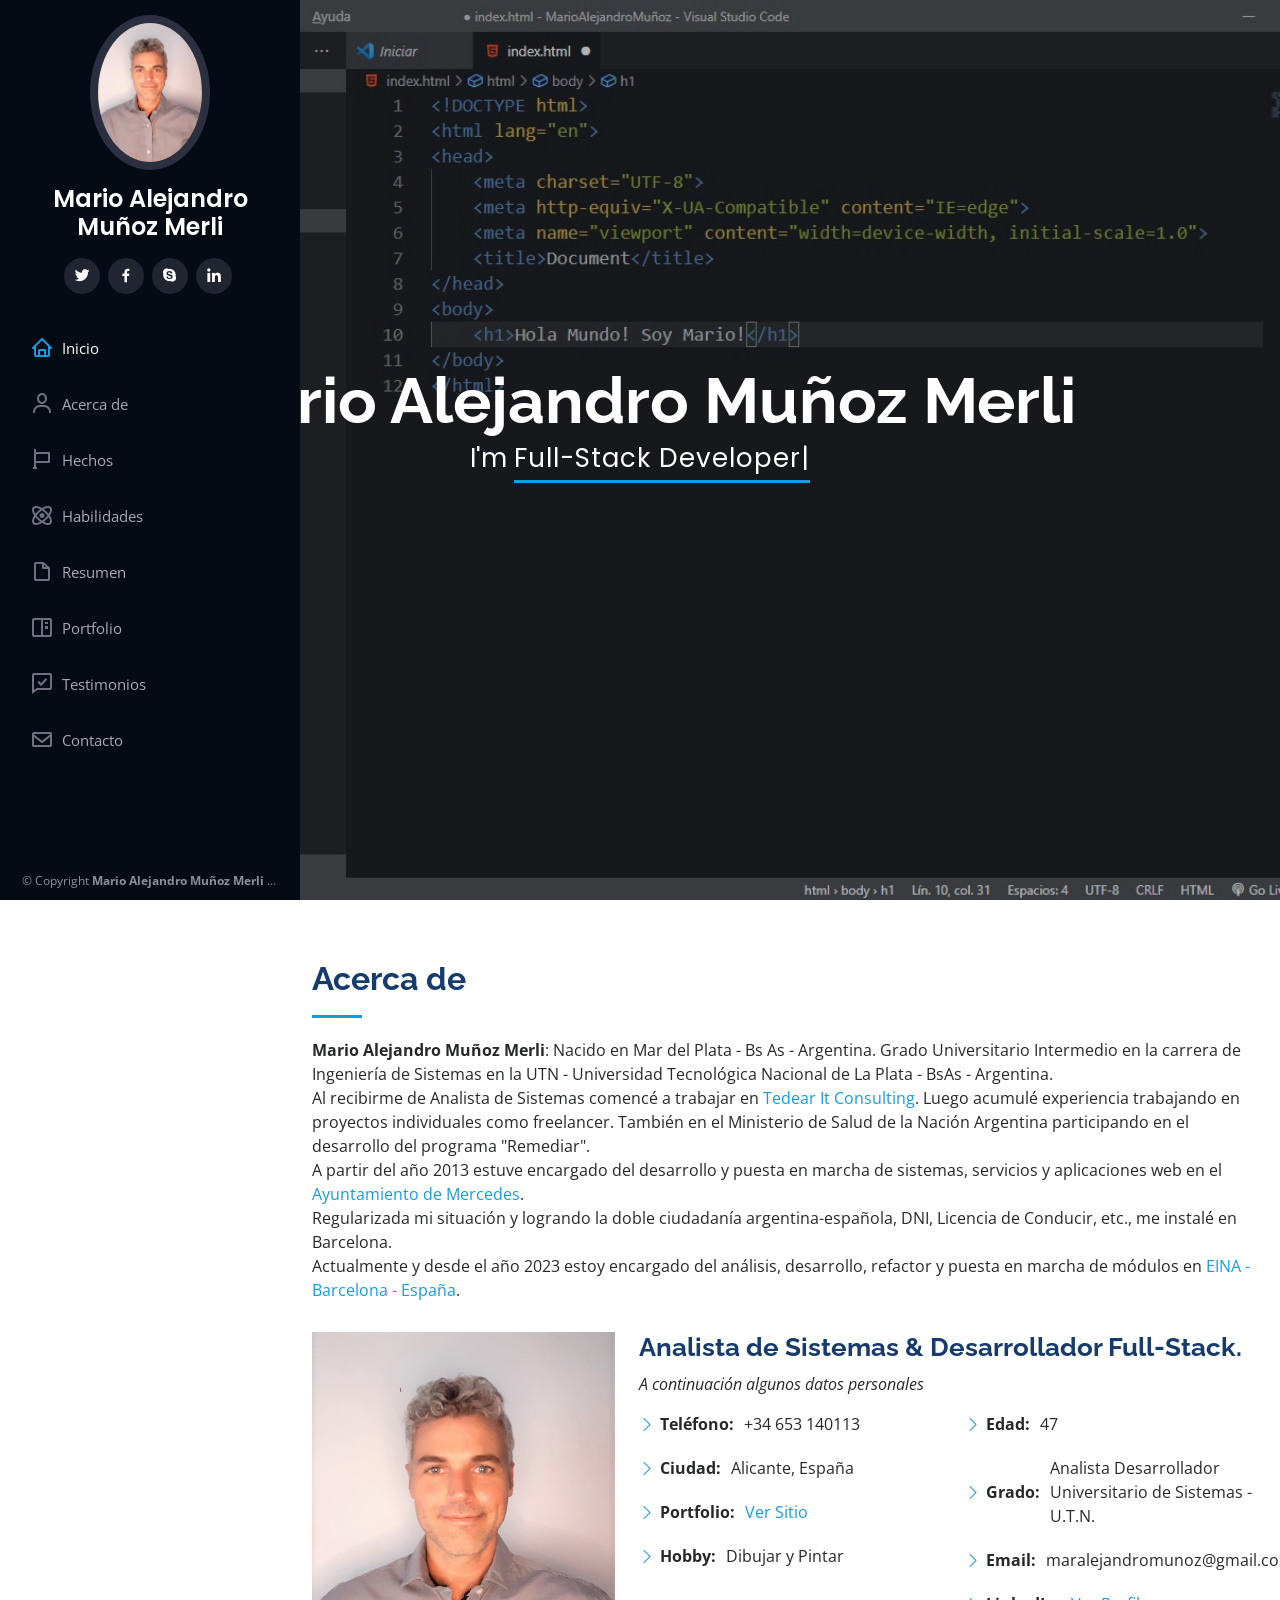
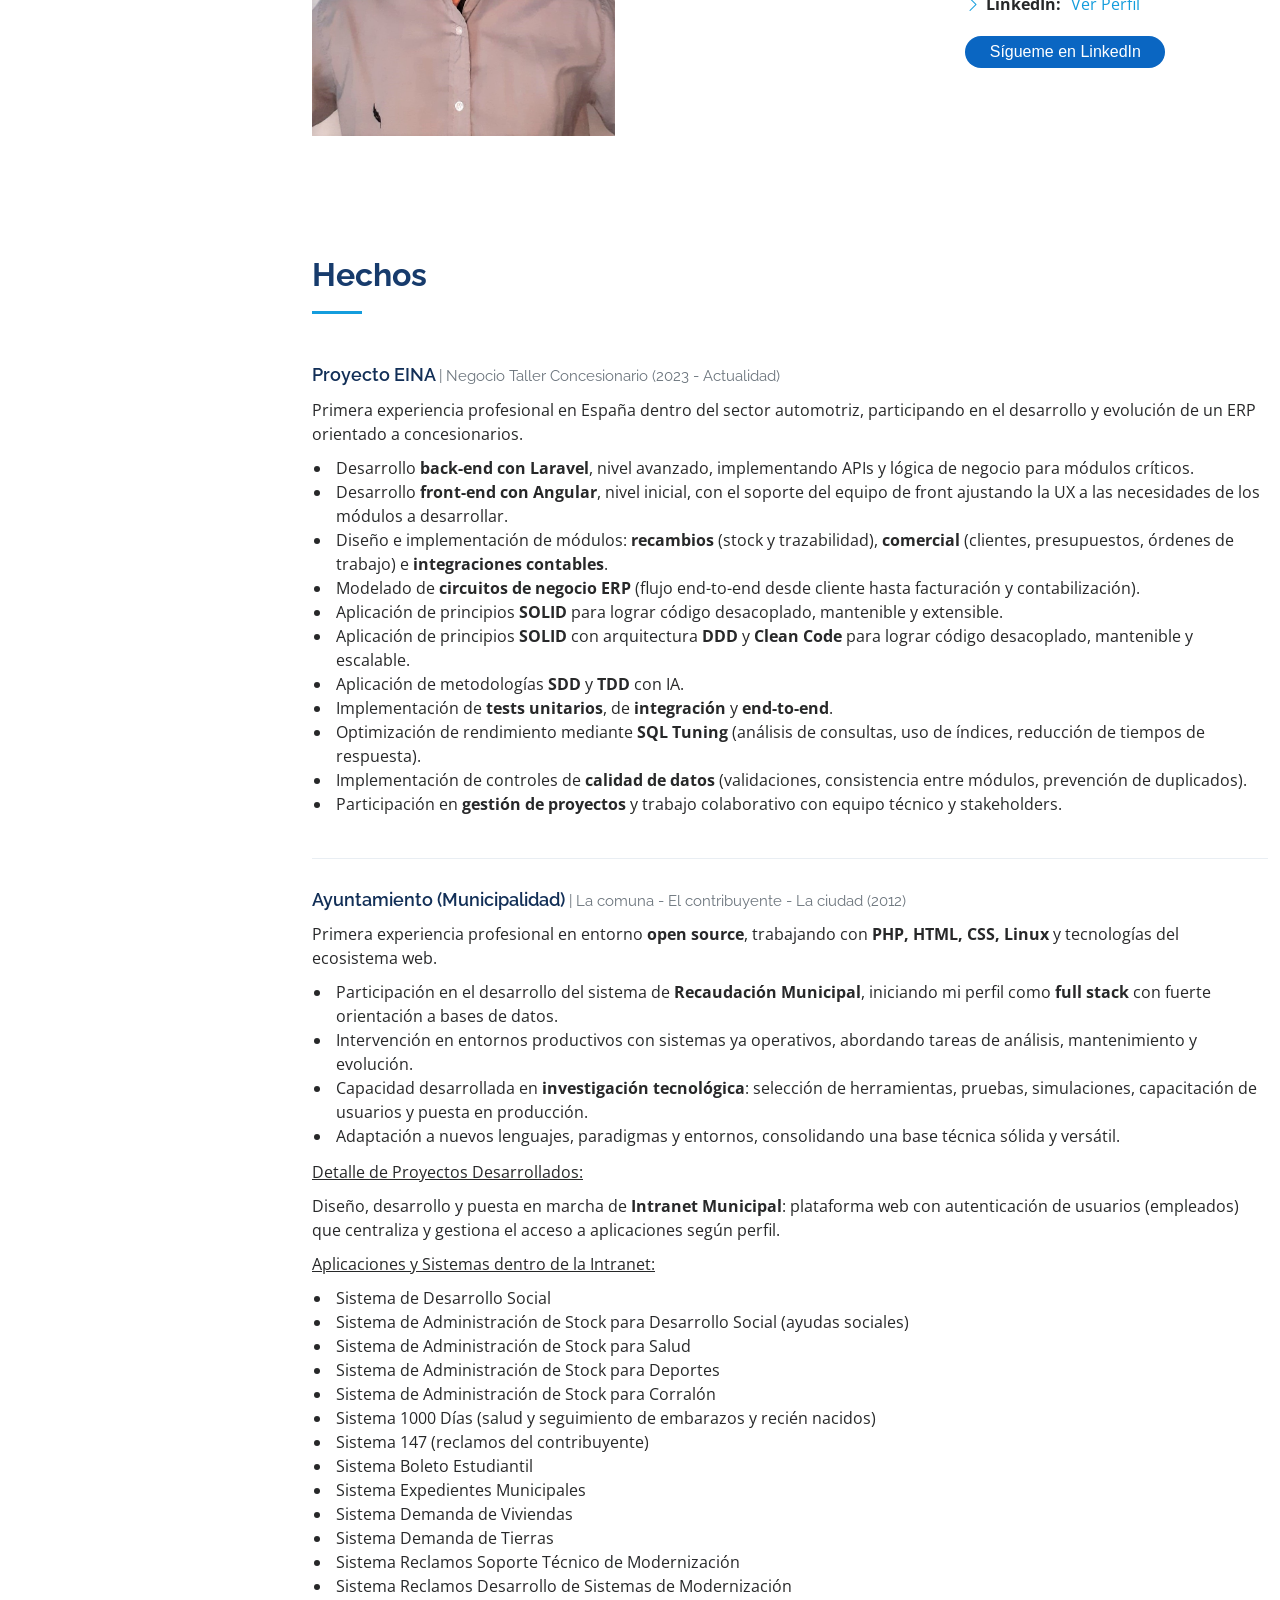
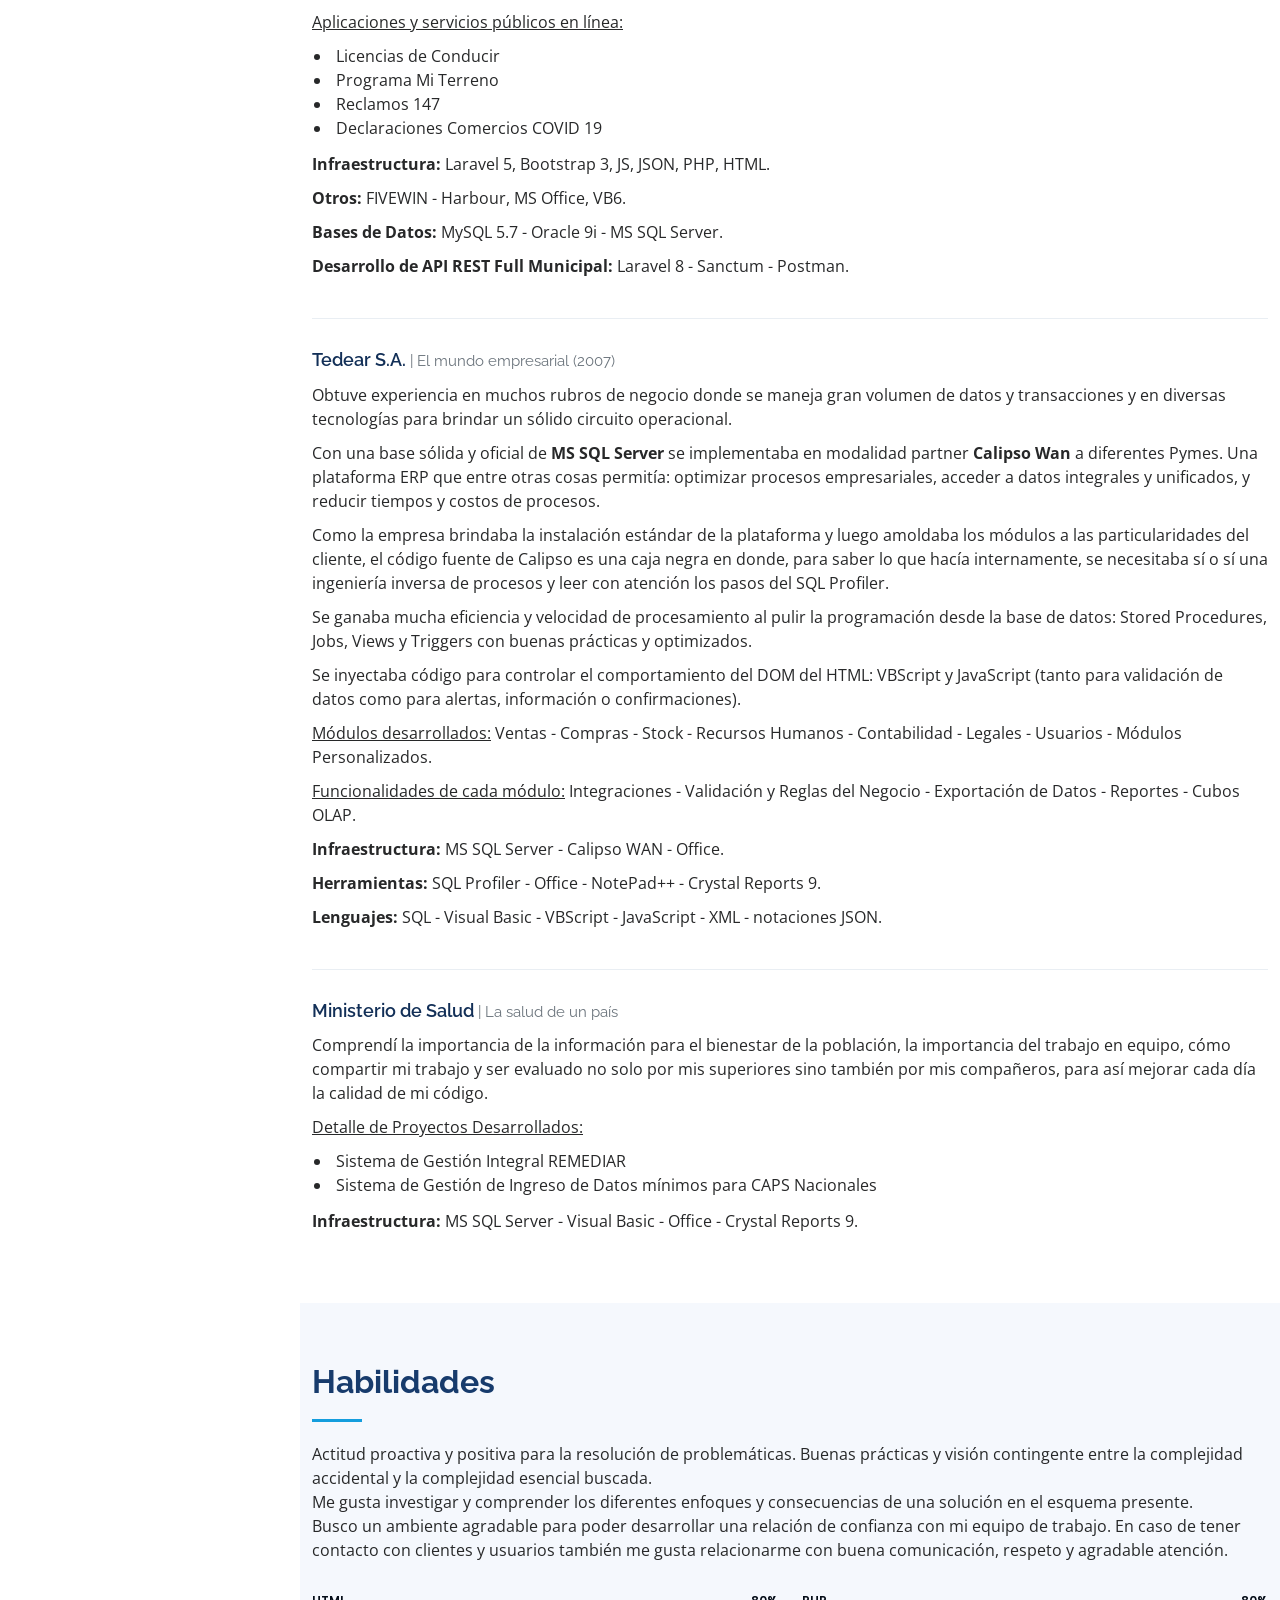
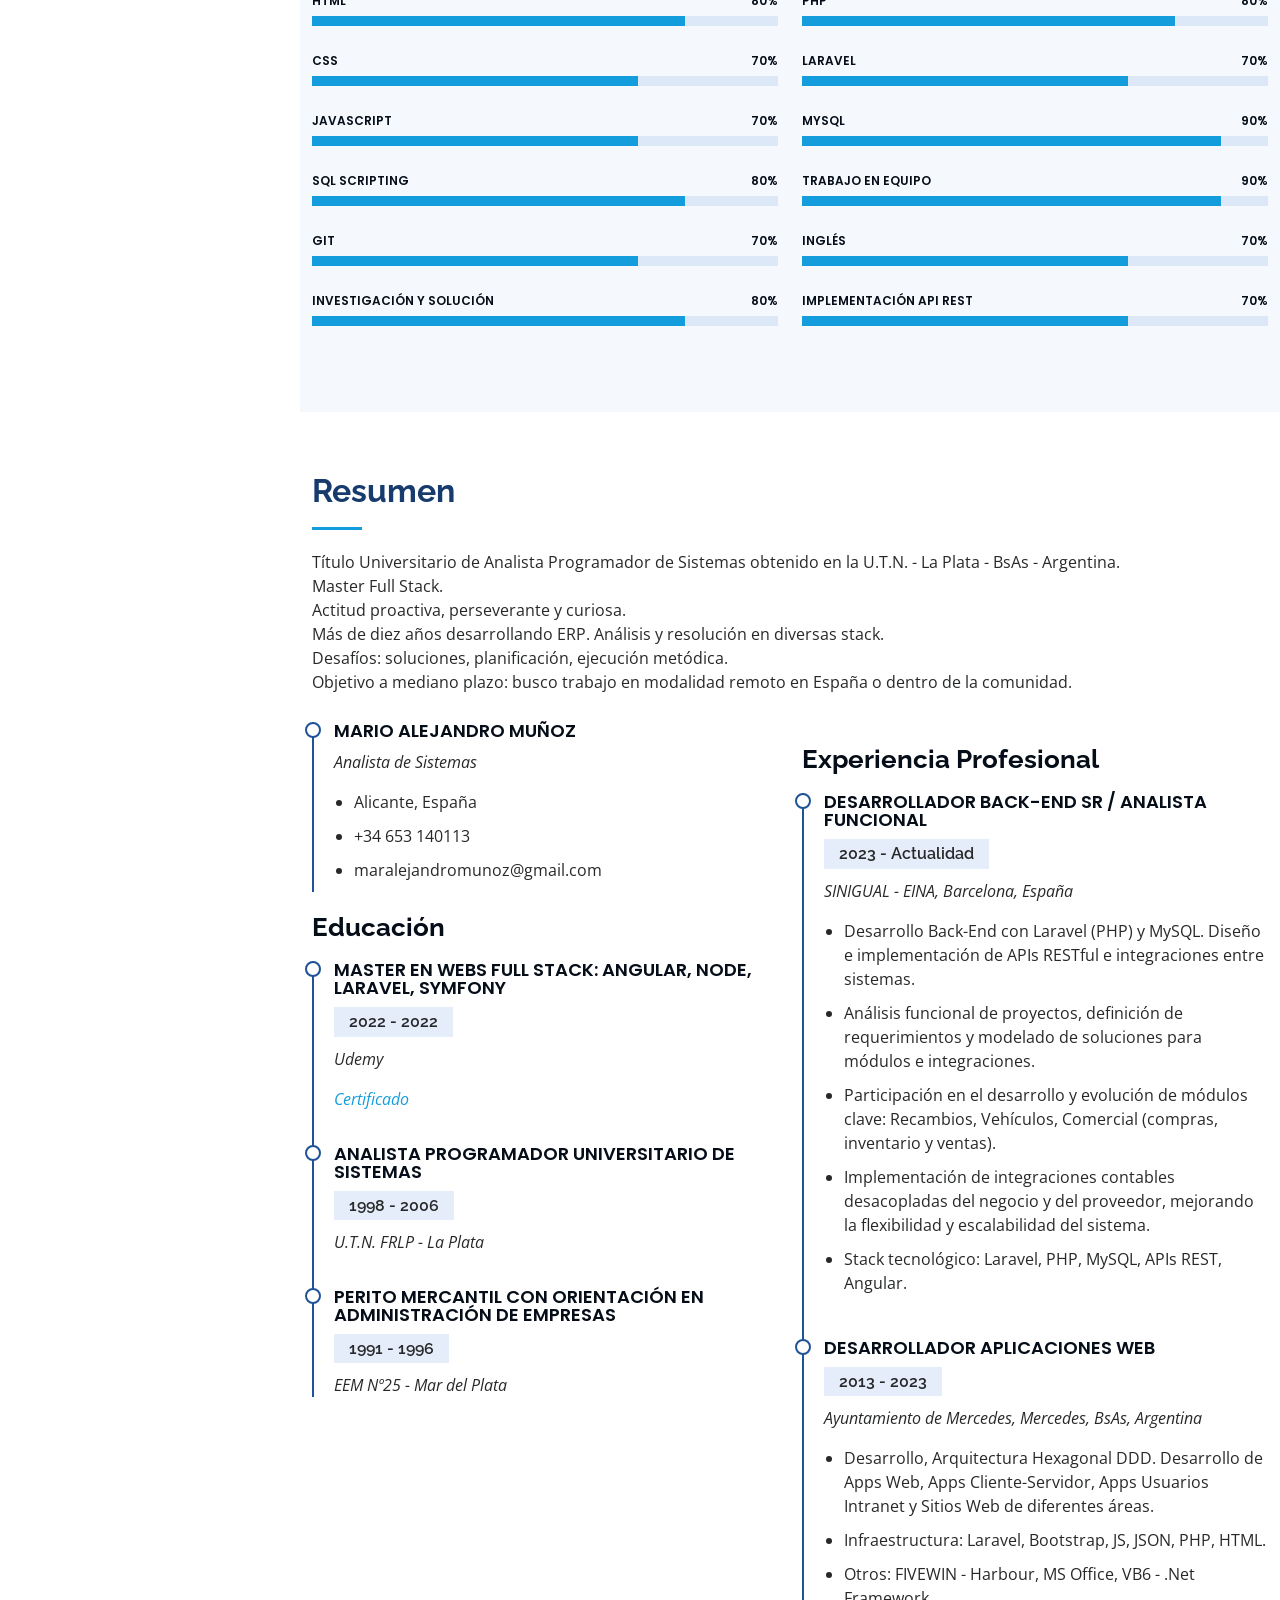
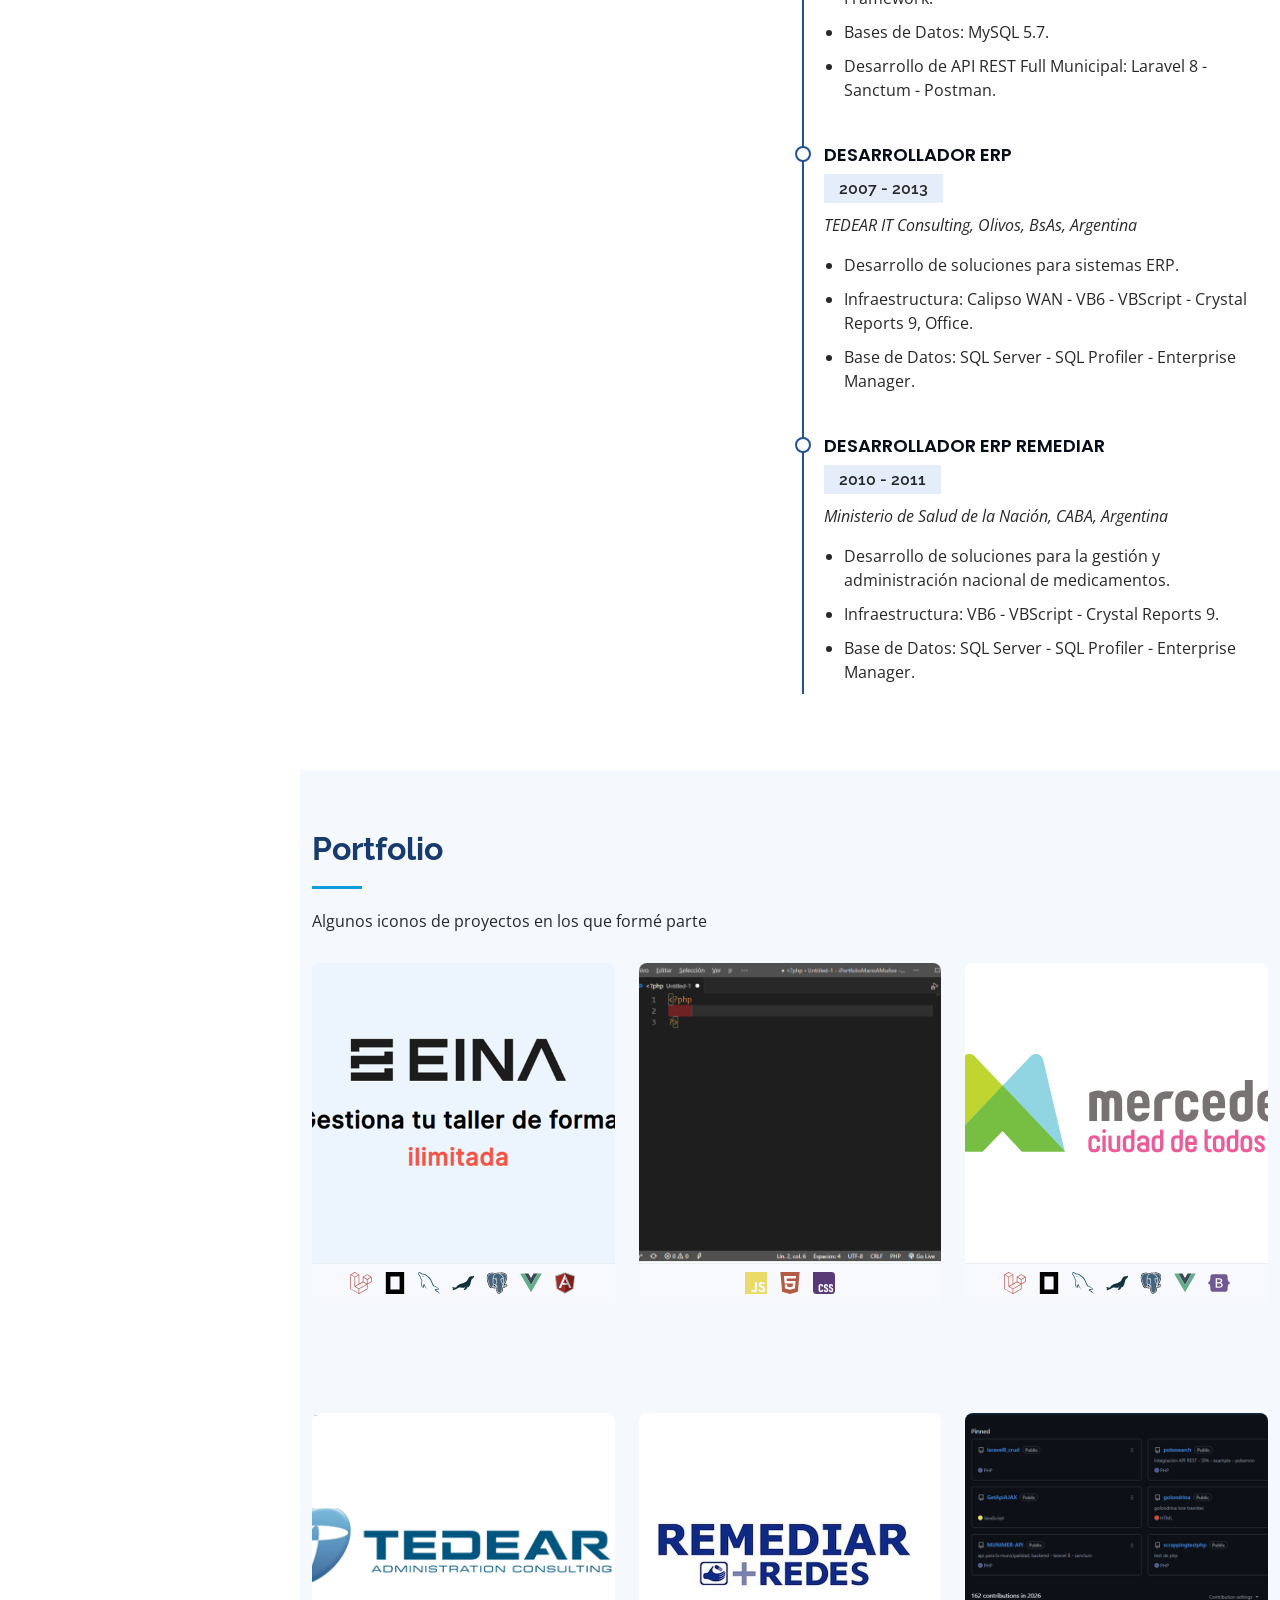
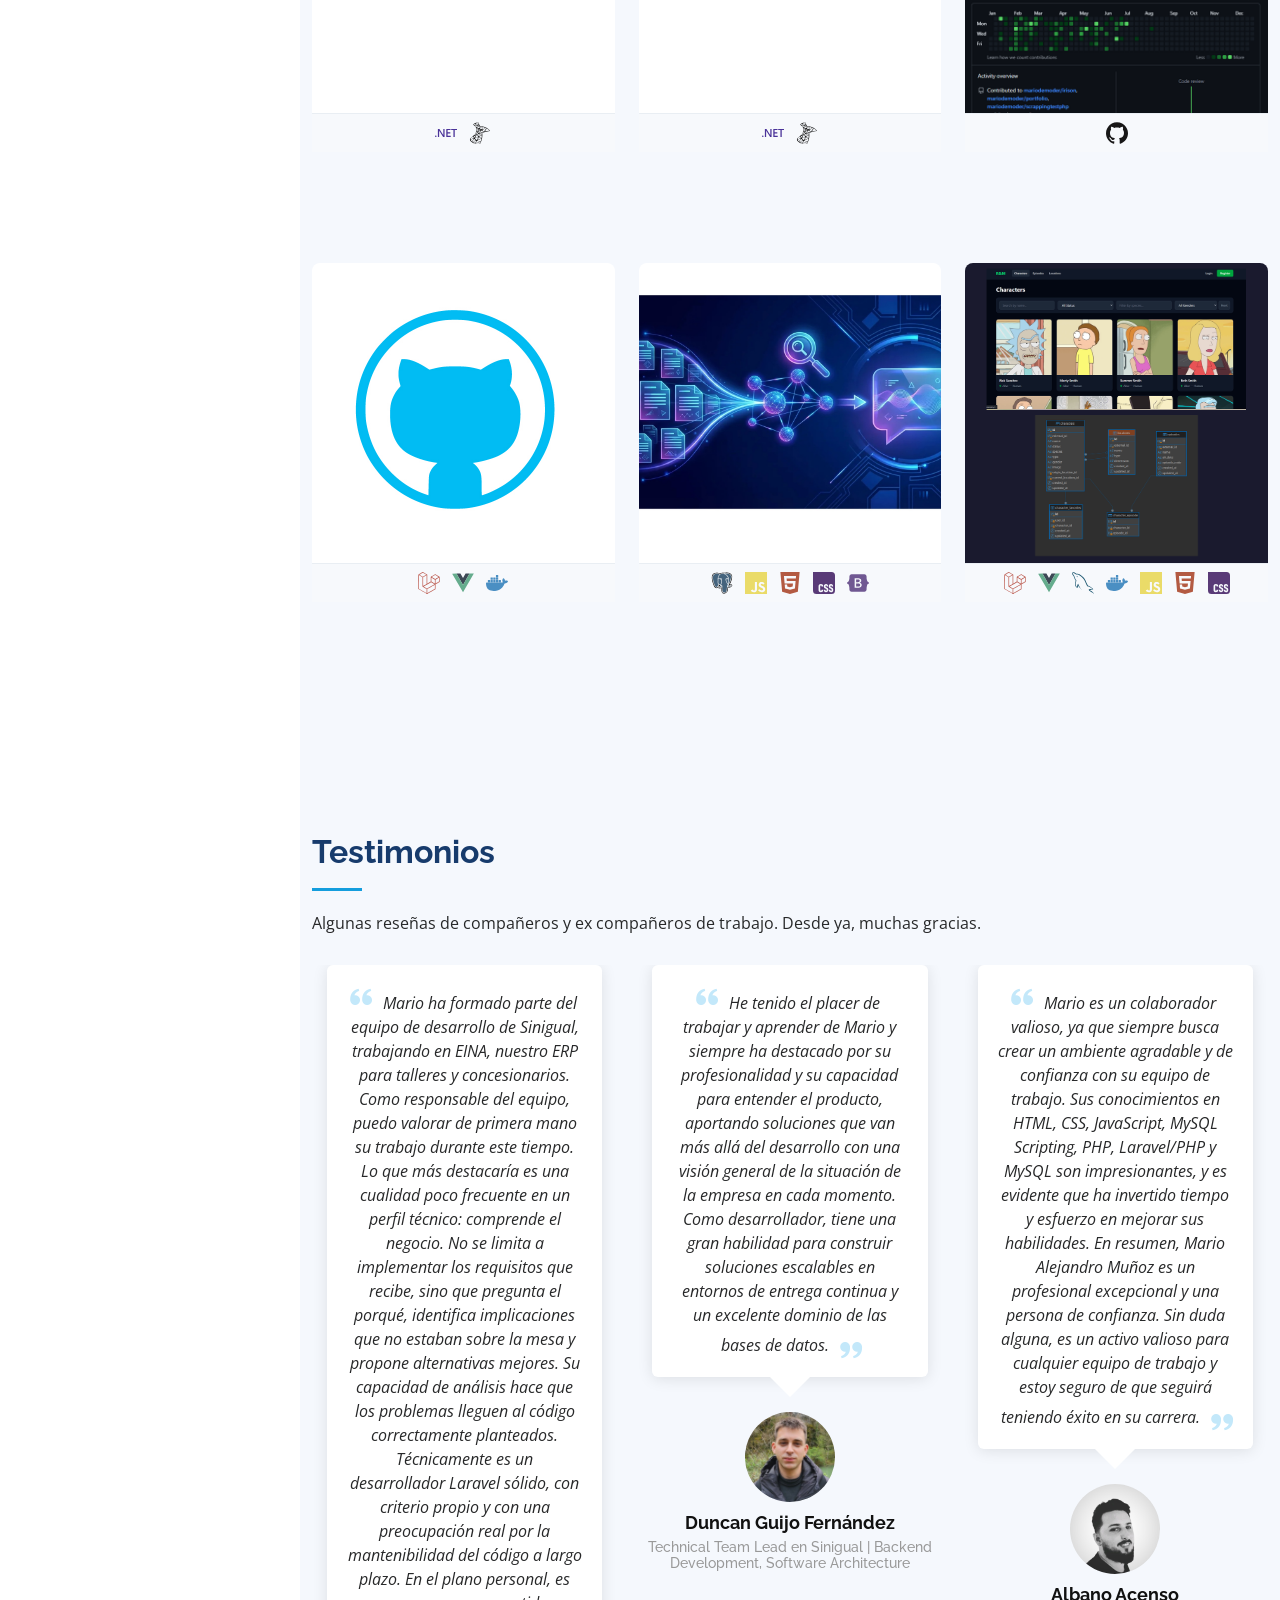
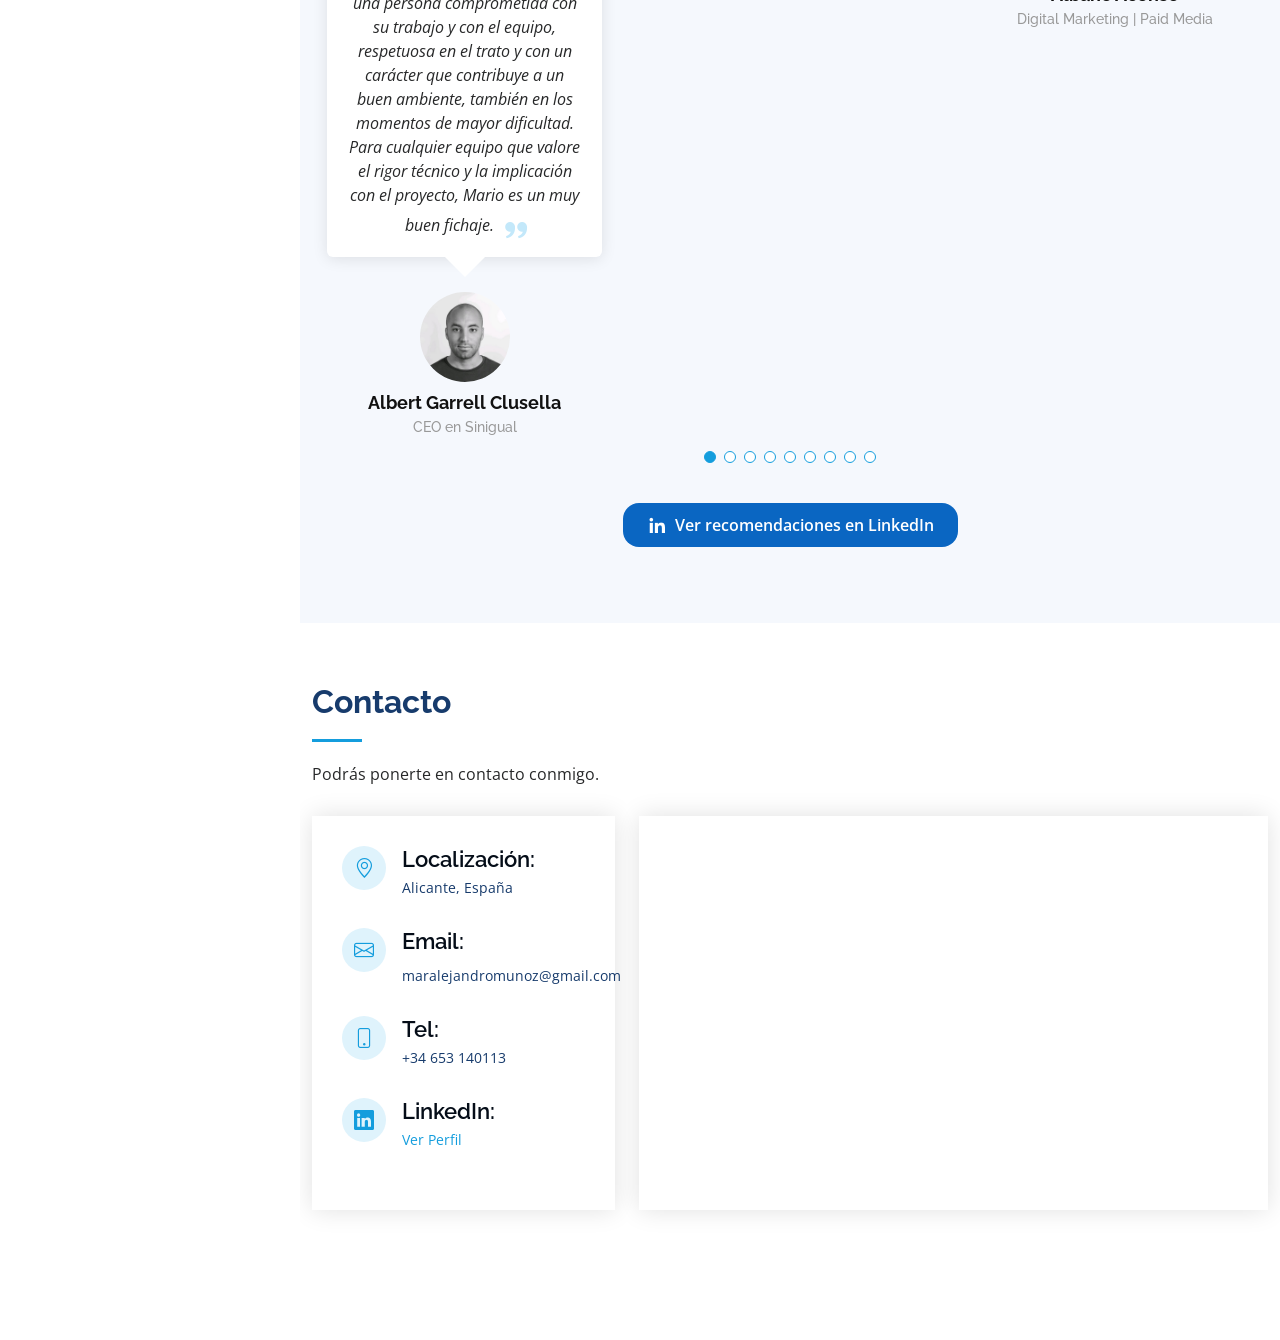
<file: index.html>
<!DOCTYPE html>
<html lang="es">

<head>
  <meta charset="utf-8">
  <meta content="width=device-width, initial-scale=1.0" name="viewport">
  <title>Mario A. Muñoz Merli - Portfolio</title>
  <meta content="Portfolio de Mario Alejandro Muñoz Merli, Analista de Sistemas y Desarrollador Full-Stack. Laravel, MySQL, APIs REST y más." name="description">
  <meta content="full stack developer, laravel, angular, mysql, mariadb, postgresql, analista de sistemas, portfolio, desarrollador" name="keywords">

  <!-- Favicons -->
  <link href="assets/img/favicon.png" rel="icon">
  <link href="assets/img/apple-touch-icon.png" rel="apple-touch-icon">
  <!-- Google Fonts -->
  <link href="https://fonts.googleapis.com/css?family=Open+Sans:300,300i,400,400i,600,600i,700,700i|Raleway:300,300i,400,400i,500,500i,600,600i,700,700i|Poppins:300,300i,400,400i,500,500i,600,600i,700,700i" rel="stylesheet">

  <!-- Vendor CSS Files -->
  <link href="assets/vendor/aos/aos.css" rel="stylesheet">
  <link href="assets/vendor/bootstrap/css/bootstrap.min.css" rel="stylesheet">
  <link href="assets/vendor/bootstrap-icons/bootstrap-icons.css" rel="stylesheet">
  <link href="assets/vendor/boxicons/css/boxicons.min.css" rel="stylesheet">
  <link href="assets/vendor/glightbox/css/glightbox.min.css" rel="stylesheet">
  <link href="assets/vendor/swiper/swiper-bundle.min.css" rel="stylesheet">

  <!-- Template Main CSS File -->
  <link href="assets/css/style.css" rel="stylesheet">
</head>

<body>
  <!-- ======= Mobile nav toggle button ======= -->
  <i class="bi bi-list mobile-nav-toggle d-xl-none"></i>

  <!-- ======= Header ======= -->
  <header id="header">
    <div class="d-flex flex-column">

      <div class="profile">
        <img src="assets/img/profile-img.jpeg" alt="" class="img-fluid rounded-circle">
        <h1 class="text-light text-center"><a href="index.html">Mario Alejandro Muñoz Merli</a></h1>
        <div class="social-links mt-3 text-center">
          <a href="#" class="twitter"><i class="bx bxl-twitter"></i></a>
          <a href="https://www.facebook.com/profile.php?id=100007400957813" class="facebook"><i class="bx bxl-facebook"></i></a>
          <a href="#" class="google-plus"><i class="bx bxl-skype"></i></a>
          <a href="https://www.linkedin.com/in/mario-alejandro-munoz-analistadesistemas/" class="linkedin"><i class="bx bxl-linkedin"></i></a>
        </div>
      </div>

      <nav id="navbar" class="nav-menu navbar">
        <ul>
          <li><a href="#hero" class="nav-link scrollto active"><i class="bx bx-home"></i> <span>Inicio</span></a></li>
          <li><a href="#about" class="nav-link scrollto"><i class="bx bx-user"></i> <span>Acerca de</span></a></li>
          <li><a href="#facts" class="nav-link scrollto"><i class="bx bx-flag"></i> <span>Hechos</span></a></li>
          <li><a href="#skills" class="nav-link scrollto"><i class="bx bx-atom"></i> <span>Habilidades</span></a></li>
          <li><a href="#resume" class="nav-link scrollto"><i class="bx bx-file-blank"></i> <span>Resumen</span></a></li>
          <li><a href="#portfolio" class="nav-link scrollto"><i class="bx bx-book-content"></i> <span>Portfolio</span></a></li>
          <li><a href="#testimonials" class="nav-link scrollto"><i class="bx bx-comment-check"></i> <span>Testimonios</span></a></li>
          <li><a href="#contact" class="nav-link scrollto"><i class="bx bx-envelope"></i> <span>Contacto</span></a></li>
        </ul>
      </nav><!-- .nav-menu -->
    </div>
  </header><!-- End Header -->

  <!-- ======= Hero Section ======= -->
  <section id="hero" class="d-flex flex-column justify-content-center align-items-center">
    <div class="hero-container" data-aos="fade-in">
      <h1>Mario Alejandro Muñoz Merli</h1>
      <p class="text-center">I'm <span class="typed" data-typed-items="Full-Stack Developer, MySql Tunning, Laravel Sr., UTN - System Analyst"></span></p>
    </div>
  </section><!-- End Hero -->

  <main id="main">

    <!-- ======= About Section ======= -->
    <section id="about" class="about">
      <div class="container">

        <div class="section-title">
          <h2>Acerca de</h2>
          <p><strong>Mario Alejandro Muñoz Merli</strong>: Nacido en Mar del Plata - Bs As - Argentina. Grado Universitario Intermedio en la carrera de Ingeniería de Sistemas en la UTN - Universidad Tecnológica Nacional de La Plata - BsAs - Argentina.</p>
          <p>Al recibirme de Analista de Sistemas comencé a trabajar en <a target="_blank" href="https://www.softwareseleccion.com/implantador/tedear-i-127">Tedear It Consulting</a>.
            Luego acumulé experiencia trabajando en proyectos individuales como freelancer.
            También en el Ministerio de Salud de la Nación Argentina participando en el desarrollo del programa "Remediar".</p>
          <p>A partir del año 2013 estuve encargado del desarrollo y puesta en marcha de sistemas, servicios y aplicaciones web en el <a target="_blank" href="https://nw.mercedes.gob.ar">Ayuntamiento de Mercedes</a>.</p>
          <p>Regularizada mi situación y logrando la doble ciudadanía argentina-española, DNI, Licencia de Conducir, etc., me instalé en Barcelona.</p>
          <p>Actualmente y desde el año 2023 estoy encargado del análisis, desarrollo, refactor y puesta en marcha de módulos en <a target="_blank" href="https://www.sinigual.com/">EINA - Barcelona - España</a>.</p>
        </div>

        <div class="row">
          <div class="col-lg-4" data-aos="fade-right">
            <img src="assets/img/profile-img.jpeg" class="img-fluid" alt="">
          </div>
          <div class="col-lg-8 pt-4 pt-lg-0 content" data-aos="fade-left">
            <h3>Analista de Sistemas &amp; Desarrollador Full-Stack.</h3>
            <p class="fst-italic">
              A continuación algunos datos personales
            </p>
            <div class="row">
              <div class="col-lg-6">
                <ul>
                  <li><i class="bi bi-chevron-right"></i> <strong>Teléfono:</strong> <span>+34 653 140113</span></li>
                  <li><i class="bi bi-chevron-right"></i> <strong>Ciudad:</strong> <span>Alicante, España</span></li>
                  <li><i class="bi bi-chevron-right"></i> <strong>Portfolio:</strong> <span><a target="_blank" href="https://mariodemoder.github.io/portfolio">Ver Sitio</a></span></li>
                  <li><i class="bi bi-chevron-right"></i> <strong>Hobby:</strong> <span>Dibujar y Pintar</span></li>
                </ul>
              </div>
              <div class="col-lg-6">
                <ul>
                  <li><i class="bi bi-chevron-right"></i> <strong>Edad:</strong> <span id="age">38</span></li>
                  <li><i class="bi bi-chevron-right"></i> <strong>Grado:</strong> <span>Analista Desarrollador Universitario de Sistemas - U.T.N.</span></li>
                  <li><i class="bi bi-chevron-right"></i> <strong>Email:</strong> <span>maralejandromunoz@gmail.com</span></li>
                  <li><i class="bi bi-chevron-right"></i> <strong>LinkedIn:</strong> <span><a target="_blank" href="https://www.linkedin.com/in/mario-alejandro-munoz-analistadesistemas/">Ver Perfil</a></span></li>
                  <li class="mt-3"><a class="libutton" href="https://www.linkedin.com/comm/mynetwork/discovery-see-all?usecase=PEOPLE_FOLLOWS&followMember=mario-alejandro-munoz-analistadesistemas" target="_blank">Sígueme en LinkedIn</a></li>
                </ul>
              </div>
            </div>
          </div>
        </div>
      </div>
    </section><!-- End About Section -->

    <!-- ======= Facts Section ======= -->
    <section id="facts" class="facts">
      <div class="container">

        <div class="section-title">
          <h2>Hechos</h2>
        </div>

        <div class="facts-content">

          <div class="facts-item">
            <h4>Proyecto EINA <span>| Negocio Taller Concesionario (2023 - Actualidad)</span></h4>
            <p>Primera experiencia profesional en España dentro del sector automotriz, participando en el desarrollo y evolución de un ERP orientado a concesionarios.</p>
            <ul>
              <li>Desarrollo <b>back-end con Laravel</b>, nivel avanzado, implementando APIs y lógica de negocio para módulos críticos.</li>
              <li>Desarrollo <b>front-end con Angular</b>, nivel inicial, con el soporte del equipo de front ajustando la UX a las necesidades de los módulos a desarrollar.</li>
              <li>Diseño e implementación de módulos: <b>recambios</b> (stock y trazabilidad), <b>comercial</b> (clientes, presupuestos, órdenes de trabajo) e <b>integraciones contables</b>.</li>
              <li>Modelado de <b>circuitos de negocio ERP</b> (flujo end-to-end desde cliente hasta facturación y contabilización).</li>
              <li>Aplicación de principios <b>SOLID</b> para lograr código desacoplado, mantenible y extensible.</li>
              <li>Aplicación de principios <b>SOLID</b> con arquitectura <b>DDD</b> y <b>Clean Code</b> para lograr código desacoplado, mantenible y escalable.</li>
              <li>Aplicación de metodologías <b>SDD</b> y <b>TDD</b> con IA.</li>
              <li>Implementación de <b>tests unitarios</b>, de <b>integración</b> y <b>end-to-end</b>.</li>
              <li>Optimización de rendimiento mediante <b>SQL Tuning</b> (análisis de consultas, uso de índices, reducción de tiempos de respuesta).</li>
              <li>Implementación de controles de <b>calidad de datos</b> (validaciones, consistencia entre módulos, prevención de duplicados).</li>
              <li>Participación en <b>gestión de proyectos</b> y trabajo colaborativo con equipo técnico y stakeholders.</li>
            </ul>
          </div>

          <div class="facts-item">
            <h4>Ayuntamiento (Municipalidad) <span>| La comuna - El contribuyente - La ciudad (2012)</span></h4>
            <p>Primera experiencia profesional en entorno <b>open source</b>, trabajando con <b>PHP, HTML, CSS, Linux</b> y tecnologías del ecosistema web.</p>
            <ul>
              <li>Participación en el desarrollo del sistema de <b>Recaudación Municipal</b>, iniciando mi perfil como <b>full stack</b> con fuerte orientación a bases de datos.</li>
              <li>Intervención en entornos productivos con sistemas ya operativos, abordando tareas de análisis, mantenimiento y evolución.</li>
              <li>Capacidad desarrollada en <b>investigación tecnológica</b>: selección de herramientas, pruebas, simulaciones, capacitación de usuarios y puesta en producción.</li>
              <li>Adaptación a nuevos lenguajes, paradigmas y entornos, consolidando una base técnica sólida y versátil.</li>
            </ul>
            <p><u>Detalle de Proyectos Desarrollados:</u></p>
            <p>Diseño, desarrollo y puesta en marcha de <b>Intranet Municipal</b>: plataforma web con autenticación de usuarios (empleados) que centraliza y gestiona el acceso a aplicaciones según perfil.</p>
            <p><u>Aplicaciones y Sistemas dentro de la Intranet:</u></p>
            <ul>
              <li>Sistema de Desarrollo Social</li>
              <li>Sistema de Administración de Stock para Desarrollo Social (ayudas sociales)</li>
              <li>Sistema de Administración de Stock para Salud</li>
              <li>Sistema de Administración de Stock para Deportes</li>
              <li>Sistema de Administración de Stock para Corralón</li>
              <li>Sistema 1000 Días (salud y seguimiento de embarazos y recién nacidos)</li>
              <li>Sistema 147 (reclamos del contribuyente)</li>
              <li>Sistema Boleto Estudiantil</li>
              <li>Sistema Expedientes Municipales</li>
              <li>Sistema Demanda de Viviendas</li>
              <li>Sistema Demanda de Tierras</li>
              <li>Sistema Reclamos Soporte Técnico de Modernización</li>
              <li>Sistema Reclamos Desarrollo de Sistemas de Modernización</li>
            </ul>
            <p><u>Aplicaciones y servicios públicos en línea:</u></p>
            <ul>
              <li>Licencias de Conducir</li>
              <li>Programa Mi Terreno</li>
              <li>Reclamos 147</li>
              <li>Declaraciones Comercios COVID 19</li>
            </ul>
            <p><b>Infraestructura:</b> Laravel 5, Bootstrap 3, JS, JSON, PHP, HTML.</p>
            <p><b>Otros:</b> FIVEWIN - Harbour, MS Office, VB6.</p>
            <p><b>Bases de Datos:</b> MySQL 5.7 - Oracle 9i - MS SQL Server.</p>
            <p><b>Desarrollo de API REST Full Municipal:</b> Laravel 8 - Sanctum - Postman.</p>
          </div>

          <div class="facts-item">
            <h4>Tedear S.A. <span>| El mundo empresarial (2007)</span></h4>
            <p>Obtuve experiencia en muchos rubros de negocio donde se maneja gran volumen de datos y transacciones y en diversas tecnologías para brindar un sólido circuito operacional.</p>
            <p>Con una base sólida y oficial de <b>MS SQL Server</b> se implementaba en modalidad partner <b>Calipso Wan</b> a diferentes Pymes. Una plataforma ERP que entre otras cosas permitía: optimizar procesos empresariales, acceder a datos integrales y unificados, y reducir tiempos y costos de procesos.</p>
            <p>Como la empresa brindaba la instalación estándar de la plataforma y luego amoldaba los módulos a las particularidades del cliente, el código fuente de Calipso es una caja negra en donde, para saber lo que hacía internamente, se necesitaba sí o sí una ingeniería inversa de procesos y leer con atención los pasos del SQL Profiler.</p>
            <p>Se ganaba mucha eficiencia y velocidad de procesamiento al pulir la programación desde la base de datos: Stored Procedures, Jobs, Views y Triggers con buenas prácticas y optimizados.</p>
            <p>Se inyectaba código para controlar el comportamiento del DOM del HTML: VBScript y JavaScript (tanto para validación de datos como para alertas, información o confirmaciones).</p>
            <p><u>Módulos desarrollados:</u> Ventas - Compras - Stock - Recursos Humanos - Contabilidad - Legales - Usuarios - Módulos Personalizados.</p>
            <p><u>Funcionalidades de cada módulo:</u> Integraciones - Validación y Reglas del Negocio - Exportación de Datos - Reportes - Cubos OLAP.</p>
            <p><b>Infraestructura:</b> MS SQL Server - Calipso WAN - Office.</p>
            <p><b>Herramientas:</b> SQL Profiler - Office - NotePad++ - Crystal Reports 9.</p>
            <p><b>Lenguajes:</b> SQL - Visual Basic - VBScript - JavaScript - XML - notaciones JSON.</p>
          </div>

          <div class="facts-item">
            <h4>Ministerio de Salud <span>| La salud de un país</span></h4>
            <p>Comprendí la importancia de la información para el bienestar de la población, la importancia del trabajo en equipo, cómo compartir mi trabajo y ser evaluado no solo por mis superiores sino también por mis compañeros, para así mejorar cada día la calidad de mi código.</p>
            <p><u>Detalle de Proyectos Desarrollados:</u></p>
            <ul>
              <li>Sistema de Gestión Integral REMEDIAR</li>
              <li>Sistema de Gestión de Ingreso de Datos mínimos para CAPS Nacionales</li>
            </ul>
            <p><b>Infraestructura:</b> MS SQL Server - Visual Basic - Office - Crystal Reports 9.</p>
          </div>

        </div>
      </div>
    </section><!-- End Facts Section -->

    <!-- ======= Skills Section ======= -->
    <section id="skills" class="skills section-bg">
      <div class="container">

        <div class="section-title">
          <h2>Habilidades</h2>
          <p>Actitud proactiva y positiva para la resolución de problemáticas. Buenas prácticas y visión contingente entre la complejidad accidental y la complejidad esencial buscada.</p>
          <p>Me gusta investigar y comprender los diferentes enfoques y consecuencias de una solución en el esquema presente.</p>
          <p>Busco un ambiente agradable para poder desarrollar una relación de confianza con mi equipo de trabajo. En caso de tener contacto con clientes y usuarios también me gusta relacionarme con buena comunicación, respeto y agradable atención.</p>
        </div>

        <div class="row skills-content"></div>

      </div>
    </section><!-- End Skills Section -->

    <!-- ======= Resume Section ======= -->
    <section id="resume" class="resume">
      <div class="container">

        <div class="section-title">
          <h2>Resumen</h2>
          <p>
            Título Universitario de Analista Programador de Sistemas obtenido en la U.T.N. - La Plata - BsAs - Argentina.<br>
            Master Full Stack.<br>
            Actitud proactiva, perseverante y curiosa.<br>
            Más de diez años desarrollando ERP. Análisis y resolución en diversas stack.<br>
            Desafíos: soluciones, planificación, ejecución metódica.<br>
            Objetivo a mediano plazo: busco trabajo en modalidad remoto en España o dentro de la comunidad.
          </p>
        </div>

        <div class="row">
          <div class="col-lg-6" data-aos="fade-up">
            <div class="resume-item pb-0">
              <h4>Mario Alejandro Muñoz</h4>
              <p><em>Analista de Sistemas</em></p>
              <ul>
                <li>Alicante, España</li>
                <li>+34 653 140113</li>
                <li>maralejandromunoz@gmail.com</li>
              </ul>
            </div>

            <h3 class="resume-title">Educación</h3>
            <div class="resume-item">
              <h4>Master en webs Full Stack: Angular, Node, Laravel, Symfony</h4>
              <h5>2022 - 2022</h5>
              <p><em>Udemy</em></p>
              <p><em><a href="https://www.udemy.com/certificate/UC-64bdac26-32d4-4fa2-b1fe-cf2b765993c3/" target="_blank">Certificado</a></em></p>
            </div>
            <div class="resume-item">
              <h4>Analista Programador Universitario de Sistemas</h4>
              <h5>1998 - 2006</h5>
              <p><em>U.T.N. FRLP - La Plata</em></p>
            </div>
            <div class="resume-item">
              <h4>Perito Mercantil con Orientación en Administración de Empresas</h4>
              <h5>1991 - 1996</h5>
              <p><em>EEM Nº25 - Mar del Plata</em></p>
            </div>
          </div>
          <div class="col-lg-6" data-aos="fade-up" data-aos-delay="100">
            <h3 class="resume-title">Experiencia Profesional</h3>
            <div class="resume-item">
              <h4>Desarrollador Back-End SR / Analista Funcional</h4>
              <h5>2023 - Actualidad</h5>
              <p><em>SINIGUAL - EINA, Barcelona, España</em></p>
              <ul>
                <li>Desarrollo Back-End con Laravel (PHP) y MySQL. Diseño e implementación de APIs RESTful e integraciones entre sistemas.</li>
                <li>Análisis funcional de proyectos, definición de requerimientos y modelado de soluciones para módulos e integraciones.</li>
                <li>Participación en el desarrollo y evolución de módulos clave: Recambios, Vehículos, Comercial (compras, inventario y ventas).</li>
                <li>Implementación de integraciones contables desacopladas del negocio y del proveedor, mejorando la flexibilidad y escalabilidad del sistema.</li>
                <li>Stack tecnológico: Laravel, PHP, MySQL, APIs REST, Angular.</li>
              </ul>
            </div>
            <div class="resume-item">
              <h4>Desarrollador Aplicaciones Web</h4>
              <h5>2013 - 2023</h5>
              <p><em>Ayuntamiento de Mercedes, Mercedes, BsAs, Argentina</em></p>
              <ul>
                <li>Desarrollo, Arquitectura Hexagonal DDD. Desarrollo de Apps Web, Apps Cliente-Servidor, Apps Usuarios Intranet y Sitios Web de diferentes áreas.</li>
                <li>Infraestructura: Laravel, Bootstrap, JS, JSON, PHP, HTML.</li>
                <li>Otros: FIVEWIN - Harbour, MS Office, VB6 - .Net Framework.</li>
                <li>Bases de Datos: MySQL 5.7.</li>
                <li>Desarrollo de API REST Full Municipal: Laravel 8 - Sanctum - Postman.</li>
              </ul>
            </div>
            <div class="resume-item">
              <h4>Desarrollador ERP</h4>
              <h5>2007 - 2013</h5>
              <p><em>TEDEAR IT Consulting, Olivos, BsAs, Argentina</em></p>
              <ul>
                <li>Desarrollo de soluciones para sistemas ERP.</li>
                <li>Infraestructura: Calipso WAN - VB6 - VBScript - Crystal Reports 9, Office.</li>
                <li>Base de Datos: SQL Server - SQL Profiler - Enterprise Manager.</li>
              </ul>
            </div>
            <div class="resume-item">
              <h4>Desarrollador ERP REMEDIAR</h4>
              <h5>2010 - 2011</h5>
              <p><em>Ministerio de Salud de la Nación, CABA, Argentina</em></p>
              <ul>
                <li>Desarrollo de soluciones para la gestión y administración nacional de medicamentos.</li>
                <li>Infraestructura: VB6 - VBScript - Crystal Reports 9.</li>
                <li>Base de Datos: SQL Server - SQL Profiler - Enterprise Manager.</li>
              </ul>
            </div>
          </div>
        </div>

      </div>
    </section><!-- End Resume Section -->

    <!-- ======= Portfolio Section ======= -->
    <section id="portfolio" class="portfolio section-bg">
      <div class="container">

        <div class="section-title">
          <h2>Portfolio</h2>
          <p>Algunos iconos de proyectos en los que formé parte</p>
        </div>

        <div class="row portfolio-container" data-aos="fade-up" data-aos-delay="100"></div>

      </div>
    </section><!-- End Portfolio Section -->

    <!-- ======= Testimonials Section ======= -->
    <section id="testimonials" class="testimonials section-bg">
      <div class="container">

        <div class="section-title">
          <h2>Testimonios</h2>
          <p>Algunas reseñas de compañeros y ex compañeros de trabajo. Desde ya, muchas gracias.</p>
        </div>

        <div class="testimonials-slider swiper" data-aos="fade-up" data-aos-delay="30" data-aos-duration="1000">
          <div class="swiper-wrapper"></div>
          <div class="swiper-pagination"></div>
        </div>

        <p class="text-center mt-4">
          <a href="https://www.linkedin.com/in/mario-alejandro-munoz-analistadesistemas/details/recommendations/?detailScreenTabIndex=0" target="_blank" rel="noopener" class="linkedin-rec-btn">
            <i class="bx bxl-linkedin"></i> Ver recomendaciones en LinkedIn
          </a>
        </p>

      </div>
    </section><!-- End Testimonials Section -->

    <!-- ======= Contact Section ======= -->
    <section id="contact" class="contact">
      <div class="container">

        <div class="section-title">
          <h2>Contacto</h2>
          <p>Podrás ponerte en contacto conmigo.</p>
        </div>

        <div class="row" data-aos="fade-in">

          <div class="col-lg-4 d-flex align-items-stretch">
            <div class="info">
              <div class="address">
                <i class="bi bi-geo-alt"></i>
                <h4>Localización:</h4>
                <p>Alicante, España</p>
              </div>

              <div class="email">
                <i class="bi bi-envelope"></i>
                <h4>Email:</h4>
                <p>maralejandromunoz@gmail.com</p>
              </div>

              <div class="phone">
                <i class="bi bi-phone"></i>
                <h4>Tel:</h4>
                <p>+34 653 140113</p>
              </div>

              <div class="phone">
                <i class="bi bi-linkedin"></i>
                <h4>LinkedIn:</h4>
                <p><a href="https://www.linkedin.com/in/mario-alejandro-munoz-analistadesistemas/">Ver Perfil</a></p>
              </div>
            </div>
          </div>

          <div class="col-lg-8 d-flex align-items-stretch">
            <div class="info">
              <iframe src="https://www.google.com/maps/embed?pb=!1m14!1m8!1m3!1d1105.1389719334593!2d-0.3926147505817414!3d38.42287006087849!3m2!1i1024!2i768!4f13.1!3m3!1m2!1s0xd623b006a745c89%3A0xad7cedd9187fcc0e!2sMaison!5e0!3m2!1ses!2ses!4v1784807178531!5m2!1ses!2ses" style="border:0;" allowfullscreen="" loading="lazy" referrerpolicy="strict-origin-when-cross-origin"></iframe>
            </div>
          </div>
        </div>

      </div>
    </section><!-- End Contact Section -->

  </main><!-- End #main -->

  <footer id="footer">
    <div class="container">
      <div class="copyright">
        &copy; Copyright <strong><span>Mario Alejandro Muñoz Merli</span></strong>
        <span>| <span id="year"></span></span>
      </div>
    </div>
  </footer>

  <a href="#" class="back-to-top d-flex align-items-center justify-content-center"><i class="bi bi-arrow-up-short"></i></a>

  <!-- Vendor JS Files -->
  <script src="assets/vendor/aos/aos.js"></script>
  <script src="assets/vendor/bootstrap/js/bootstrap.bundle.min.js"></script>
  <script src="assets/vendor/glightbox/js/glightbox.min.js"></script>
  <script src="assets/vendor/isotope-layout/isotope.pkgd.min.js"></script>
  <script src="assets/vendor/swiper/swiper-bundle.min.js"></script>
  <script src="assets/vendor/typed.js/typed.min.js"></script>
  <script src="assets/vendor/waypoints/noframework.waypoints.js"></script>

  <!-- Template Main JS Files -->
  <script src="assets/js/data.js"></script>
  <script src="assets/js/main.js"></script>

</body>

</html>
</file>
<file: assets/css/style.css>
/**
* Template Name: iPortfolio - v3.7.0
* Template URL: https://bootstrapmade.com/iportfolio-bootstrap-portfolio-websites-template/
* Author: BootstrapMade.com
* License: https://bootstrapmade.com/license/
*/

/*--------------------------------------------------------------
# General
--------------------------------------------------------------*/
body {
  font-family: "Open Sans", sans-serif;
  color: #272829;
}

a {
  color: #149ddd;
  text-decoration: none;
}

a:hover {
  color: #37b3ed;
  text-decoration: none;
}

h1, h2, h3, h4, h5, h6 {
  font-family: "Raleway", sans-serif;
}

/*--------------------------------------------------------------
# Back to top button
--------------------------------------------------------------*/
.back-to-top {
  position: fixed;
  visibility: hidden;
  opacity: 0;
  right: 15px;
  bottom: 15px;
  z-index: 996;
  background: #149ddd;
  width: 40px;
  height: 40px;
  border-radius: 50px;
  transition: all 0.4s;
}
.back-to-top i {
  font-size: 28px;
  color: #fff;
  line-height: 0;
}
.back-to-top:hover {
  background: #2eafec;
  color: #fff;
}
.back-to-top.active {
  visibility: visible;
  opacity: 1;
}

/*--------------------------------------------------------------
# Header
--------------------------------------------------------------*/
#header {
  position: fixed;
  top: 0;
  left: 0;
  bottom: 0;
  width: 300px;
  transition: all ease-in-out 0.5s;
  z-index: 9997;
  transition: all 0.5s;
  padding: 0 15px 44px 15px;
  background: #040b14;
  overflow-y: auto;
}
#header .profile img {
  margin: 15px auto;
  display: block;
  width: 120px;
  border: 8px solid #2c2f3f;
}
#header .profile h1 {
  font-size: 24px;
  margin: 0;
  padding: 0;
  font-weight: 600;
  -moz-text-align-last: center;
  text-align-last: center;
  font-family: "Poppins", sans-serif;
}
#header .profile h1 a, #header .profile h1 a:hover {
  color: #fff;
  text-decoration: none;
}
#header .profile .social-links a {
  font-size: 18px;
  display: inline-block;
  background: #212431;
  color: #fff;
  line-height: 1;
  padding: 8px 0;
  margin-right: 4px;
  border-radius: 50%;
  text-align: center;
  width: 36px;
  height: 36px;
  transition: 0.3s;
}
#header .profile .social-links a:hover {
  background: #149ddd;
  color: #fff;
  text-decoration: none;
}

#main {
  margin-left: 300px;
}

@media (max-width: 1199px) {
  #header {
    left: -300px;
  }

  #main {
    margin-left: 0;
  }
}
/*--------------------------------------------------------------
# Navigation Menu
--------------------------------------------------------------*/
/* Desktop Navigation */
.nav-menu {
  padding: 30px 0 0 0;
}
.nav-menu * {
  margin: 0;
  padding: 0;
  list-style: none;
}
.nav-menu > ul > li {
  position: relative;
  white-space: nowrap;
}
.nav-menu a, .nav-menu a:focus {
  display: flex;
  align-items: center;
  color: #a8a9b4;
  padding: 12px 15px;
  margin-bottom: 8px;
  transition: 0.3s;
  font-size: 15px;
}
.nav-menu a i, .nav-menu a:focus i {
  font-size: 24px;
  padding-right: 8px;
  color: #6f7180;
}
.nav-menu a:hover, .nav-menu .active, .nav-menu .active:focus, .nav-menu li:hover > a {
  text-decoration: none;
  color: #fff;
}
.nav-menu a:hover i, .nav-menu .active i, .nav-menu .active:focus i, .nav-menu li:hover > a i {
  color: #149ddd;
}

/* Mobile Navigation */
.mobile-nav-toggle {
  position: fixed;
  right: 15px;
  top: 15px;
  z-index: 9998;
  border: 0;
  font-size: 24px;
  transition: all 0.4s;
  outline: none !important;
  background-color: #149ddd;
  color: #fff;
  width: 40px;
  height: 40px;
  display: inline-flex;
  align-items: center;
  justify-content: center;
  line-height: 0;
  border-radius: 50px;
  cursor: pointer;
}

.mobile-nav-active {
  overflow: hidden;
}
.mobile-nav-active #header {
  left: 0;
}

/*--------------------------------------------------------------
# Hero Section
--------------------------------------------------------------*/
#hero {
  width: 100%;
  height: 100vh;
  background: url("../img/hero-bg.jpg") top center;
  background-size: cover;
}
#hero:before {
  content: "";
  background: rgba(5, 13, 24, 0.3);
  position: absolute;
  bottom: 0;
  top: 0;
  left: 0;
  right: 0;
  z-index: 1;
}
#hero .hero-container {
  position: relative;
  z-index: 2;
  min-width: 300px;
}
#hero h1 {
  margin: 0 0 10px 0;
  font-size: 64px;
  font-weight: 700;
  line-height: 56px;
  color: #fff;
}
#hero p {
  color: #fff;
  margin-bottom: 50px;
  font-size: 26px;
  font-family: "Poppins", sans-serif;
}
#hero p span {
  color: #fff;
  padding-bottom: 4px;
  letter-spacing: 1px;
  border-bottom: 3px solid #149ddd;
}
@media (min-width: 1024px) {
  #hero {
    background-attachment: fixed;
  }
}
@media (max-width: 768px) {
  #hero h1 {
    font-size: 28px;
    line-height: 36px;
  }
  #hero h2 {
    font-size: 18px;
    line-height: 24px;
    margin-bottom: 30px;
  }
}

/*--------------------------------------------------------------
# Sections General
--------------------------------------------------------------*/
section {
  padding: 60px 0;
  overflow: hidden;
}

.section-bg {
  background: #f5f8fd;
}

.section-title {
  padding-bottom: 30px;
}
.section-title h2 {
  font-size: 32px;
  font-weight: bold;
  margin-bottom: 20px;
  padding-bottom: 20px;
  position: relative;
  color: #173b6c;
}
.section-title h2::after {
  content: "";
  position: absolute;
  display: block;
  width: 50px;
  height: 3px;
  background: #149ddd;
  bottom: 0;
  left: 0;
}
.section-title p {
  margin-bottom: 0;
}

/*--------------------------------------------------------------
# About
--------------------------------------------------------------*/
.about .content h3 {
  font-weight: 700;
  font-size: 26px;
  color: #173b6c;
}
.about .content ul {
  list-style: none;
  padding: 0;
}
.about .content ul li {
  margin-bottom: 20px;
  display: flex;
  align-items: center;
}
.about .content ul strong {
  margin-right: 10px;
}
.about .content ul i {
  font-size: 16px;
  margin-right: 5px;
  color: #149ddd;
  line-height: 0;
}
.about .content p:last-child {
  margin-bottom: 0;
}

/*--------------------------------------------------------------
# Facts
--------------------------------------------------------------*/
.facts {
  padding-bottom: 30px;
}
.facts .count-box {
  padding: 30px;
  width: 100%;
}
.facts .count-box i {
  display: block;
  font-size: 44px;
  color: #149ddd;
  float: left;
  line-height: 0;
}
.facts .count-box span {
  font-size: 48px;
  line-height: 40px;
  display: block;
  font-weight: 700;
  color: #050d18;
  margin-left: 60px;
}
.facts .count-box p {
  padding: 15px 0 0 0;
  margin: 0 0 0 60px;
  font-family: "Raleway", sans-serif;
  font-size: 14px;
  color: #122f57;
}
.facts .count-box a {
  font-weight: 600;
  display: block;
  margin-top: 20px;
  color: #122f57;
  font-size: 15px;
  font-family: "Poppins", sans-serif;
  transition: ease-in-out 0.3s;
}
.facts .count-box a:hover {
  color: #1f5297;
}
.facts .facts-item {
  margin-bottom: 30px;
  padding: 0 0 30px 0;
  border-bottom: 1px solid #e9eef3;
}
.facts .facts-item:last-child {
  border-bottom: none;
  margin-bottom: 0;
}
.facts .facts-item h4 {
  font-size: 18px;
  font-weight: 600;
  color: #122f57;
  margin-bottom: 12px;
}
.facts .facts-item h4 span {
  font-size: 15px;
  font-weight: 400;
  color: #6c757d;
}
.facts .facts-item p {
  margin-bottom: 10px;
}
.facts .facts-item ul {
  padding-left: 20px;
  margin-bottom: 12px;
}
.facts .facts-item ul li {
  padding-left: 4px;
}

/*--------------------------------------------------------------
# Skills
--------------------------------------------------------------*/
.skills .progress {
  height: 60px;
  display: block;
  background: none;
  border-radius: 0;
}
.skills .progress .skill {
  padding: 0;
  margin: 0 0 6px 0;
  text-transform: uppercase;
  display: block;
  font-weight: 600;
  font-family: "Poppins", sans-serif;
  color: #050d18;
}
.skills .progress .skill .val {
  float: right;
  font-style: normal;
}
.skills .progress-bar-wrap {
  background: #dce8f8;
  height: 10px;
}
.skills .progress-bar {
  width: 1px;
  height: 10px;
  transition: 0.9s;
  background-color: #149ddd;
}

/*--------------------------------------------------------------
# Resume
--------------------------------------------------------------*/
.resume .resume-title {
  font-size: 26px;
  font-weight: 700;
  margin-top: 20px;
  margin-bottom: 20px;
  color: #050d18;
}
.resume .resume-item {
  padding: 0 0 20px 20px;
  margin-top: -2px;
  border-left: 2px solid #1f5297;
  position: relative;
}
.resume .resume-item h4 {
  line-height: 18px;
  font-size: 18px;
  font-weight: 600;
  text-transform: uppercase;
  font-family: "Poppins", sans-serif;
  color: #050d18;
  margin-bottom: 10px;
}
.resume .resume-item h5 {
  font-size: 16px;
  background: #e4edf9;
  padding: 5px 15px;
  display: inline-block;
  font-weight: 600;
  margin-bottom: 10px;
}
.resume .resume-item ul {
  padding-left: 20px;
}
.resume .resume-item ul li {
  padding-bottom: 10px;
}
.resume .resume-item:last-child {
  padding-bottom: 0;
}
.resume .resume-item::before {
  content: "";
  position: absolute;
  width: 16px;
  height: 16px;
  border-radius: 50px;
  left: -9px;
  top: 0;
  background: #fff;
  border: 2px solid #1f5297;
}

/*--------------------------------------------------------------
# Portfolio
--------------------------------------------------------------*/
.portfolio .portfolio-item {
  margin-bottom: 30px;
}
.portfolio #portfolio-flters {
  padding: 0;
  margin: 0 auto 35px auto;
  list-style: none;
  text-align: center;
  background: #fff;
  border-radius: 50px;
  padding: 2px 15px;
}
.portfolio #portfolio-flters li {
  cursor: pointer;
  display: inline-block;
  padding: 10px 15px 8px 15px;
  font-size: 14px;
  font-weight: 600;
  line-height: 1;
  text-transform: uppercase;
  color: #272829;
  margin-bottom: 5px;
  transition: all 0.3s ease-in-out;
}
.portfolio #portfolio-flters li:hover, .portfolio #portfolio-flters li.filter-active {
  color: #149ddd;
}
.portfolio #portfolio-flters li:last-child {
  margin-right: 0;
}

/* Portfolio Wrap - Tarjeta base */
.portfolio .portfolio-wrap {
  transition: all 0.4s cubic-bezier(0.25, 0.46, 0.45, 0.94);
  position: relative;
  overflow: hidden;
  z-index: 1;
  border-radius: 8px;
  cursor: pointer;
  height: 420px;
}
.portfolio .portfolio-wrap > img {
  height: 300px;
  width: 100%;
  object-fit: cover;
}
.portfolio .portfolio-wrap:hover {
  transform: translateY(-5px);
  box-shadow: 0 10px 30px rgba(0, 0, 0, 0.15);
}

/* Links rapidos (iconos +/- y link) - solo se ven en hover normal */
.portfolio .portfolio-wrap .portfolio-links {
  opacity: 0;
  left: 0;
  right: 0;
  bottom: -60px;
  z-index: 3;
  position: absolute;
  transition: all ease-in-out 0.3s;
  display: flex;
  justify-content: center;
}
.portfolio .portfolio-wrap .portfolio-links a {
  color: #fff;
  font-size: 28px;
  text-align: center;
  background: rgba(20, 157, 221, 0.75);
  transition: 0.3s;
  width: 50%;
}
.portfolio .portfolio-wrap .portfolio-links a:hover {
  background: rgba(20, 157, 221, 0.95);
}
.portfolio .portfolio-wrap .portfolio-links a + a {
  border-left: 1px solid #37b3ed;
}
.portfolio .portfolio-wrap:hover .portfolio-links {
  opacity: 1;
  bottom: 0;
}

/* Stack icons debajo de la imagen */
.portfolio .portfolio-wrap .portfolio-stack {
  display: flex;
  flex-wrap: wrap;
  align-items: center;
  justify-content: center;
  gap: 6px 12px;
  padding: 8px 6px;
  background: #f7f9fc;
  border-top: 1px solid #e9eef3;
  position: relative;
  z-index: 1;
}
.portfolio .portfolio-wrap .portfolio-stack img {
  width: 22px;
  height: 22px;
  object-fit: contain;
  filter: grayscale(40%);
  transition: 0.3s;
}
.portfolio .portfolio-wrap .portfolio-stack img:hover {
  transform: scale(1.15);
  filter: grayscale(0%);
}

/* Overlay con gradiente - oculto por defecto */
.portfolio .portfolio-overlay {
  position: absolute;
  top: 0;
  left: 0;
  right: 0;
  bottom: 0;
  background: linear-gradient(
    to top,
    rgba(0, 0, 0, 0.92) 0%,
    rgba(0, 0, 0, 0.7) 40%,
    rgba(0, 0, 0, 0.2) 70%,
    transparent 100%
  );
  opacity: 0;
  visibility: hidden;
  transition: all 0.4s cubic-bezier(0.25, 0.46, 0.45, 0.94);
  display: flex;
  align-items: flex-end;
  padding: 20px;
  z-index: 5;
  pointer-events: none;
}

/* Contenido del overlay */
.portfolio-overlay-content {
  color: #fff;
  transform: translateY(20px);
  opacity: 0;
  transition: all 0.4s cubic-bezier(0.25, 0.46, 0.45, 0.94) 0.1s;
}
.portfolio-overlay-content h4 {
  font-size: 18px;
  font-weight: 700;
  margin-bottom: 8px;
  color: #fff;
}
.portfolio-overlay-content p {
  font-size: 13px;
  line-height: 1.5;
  margin-bottom: 12px;
  color: rgba(255, 255, 255, 0.9);
}

/* Stack icons en el overlay */
.portfolio-overlay-stack {
  display: flex;
  flex-wrap: wrap;
  gap: 6px;
  margin-bottom: 12px;
}
.portfolio-overlay-stack img {
  width: 20px;
  height: 20px;
  object-fit: contain;
  filter: brightness(0) invert(1);
  opacity: 0.8;
  transition: 0.3s;
}
.portfolio-overlay-stack img:hover {
  opacity: 1;
  transform: scale(1.2);
}

/* Links dentro del overlay */
.portfolio-overlay-links {
  display: flex;
  gap: 12px;
}
.portfolio-overlay-links a {
  color: #fff;
  font-size: 13px;
  font-weight: 500;
  padding: 6px 12px;
  background: rgba(20, 157, 221, 0.3);
  border: 1px solid rgba(20, 157, 221, 0.6);
  border-radius: 4px;
  transition: all 0.3s;
  text-decoration: none;
}
.portfolio-overlay-links a:hover {
  background: rgba(20, 157, 221, 0.8);
  border-color: #149ddd;
}
.portfolio-overlay-links a i {
  margin-right: 4px;
}

/* Estado expandido (al hacer click) */
.portfolio .portfolio-wrap.expanded {
  transform: scale(1.03);
  z-index: 10;
  box-shadow: 0 20px 50px rgba(0, 0, 0, 0.35);
}
.portfolio .portfolio-wrap.expanded .portfolio-overlay {
  opacity: 1;
  visibility: visible;
  pointer-events: auto;
}
.portfolio .portfolio-wrap.expanded .portfolio-overlay-content {
  transform: translateY(0);
  opacity: 1;
}
.portfolio .portfolio-wrap.expanded .portfolio-links {
  opacity: 0;
  pointer-events: none;
}
.portfolio .portfolio-wrap.expanded .portfolio-stack {
  opacity: 0;
}

/*--------------------------------------------------------------
# LinkedIn follow button
--------------------------------------------------------------*/
.libutton {
  display: flex;
  flex-direction: column;
  justify-content: center;
  padding: 7px;
  text-align: center;
  outline: none;
  text-decoration: none !important;
  color: #ffffff !important;
  width: 200px;
  height: 32px;
  border-radius: 16px;
  background-color: #0A66C2;
  font-family: "SF Pro Text", Helvetica, sans-serif;
}
.libutton:hover {
  background-color: #0a54a0;
  color: #ffffff !important;
}

.linkedin-rec-btn {
  display: inline-flex;
  align-items: center;
  gap: 8px;
  padding: 10px 24px;
  border-radius: 16px;
  background-color: #0A66C2;
  color: #ffffff !important;
  font-weight: 600;
  text-decoration: none !important;
  transition: background-color 0.3s ease;
}
.linkedin-rec-btn:hover {
  background-color: #0a54a0;
  color: #ffffff !important;
}
.linkedin-rec-btn .bx {
  font-size: 20px;
}

/*--------------------------------------------------------------
# Services
--------------------------------------------------------------*/
.services .icon-box {
  margin-bottom: 20px;
}
.services .icon {
  float: left;
  display: flex;
  align-items: center;
  justify-content: center;
  width: 54px;
  height: 54px;
  background: #149ddd;
  border-radius: 50%;
  transition: 0.5s;
  border: 1px solid #149ddd;
}
.services .icon i {
  color: #fff;
  font-size: 24px;
  line-height: 0;
}
.services .icon-box:hover .icon {
  background: #fff;
}
.services .icon-box:hover .icon i {
  color: #149ddd;
}
.services .title {
  margin-left: 80px;
  font-weight: 700;
  margin-bottom: 15px;
  font-size: 18px;
}
.services .title a {
  color: #343a40;
}
.services .title a:hover {
  color: #149ddd;
}
.services .description {
  margin-left: 80px;
  line-height: 24px;
  font-size: 14px;
}

/*--------------------------------------------------------------
# Testimonials
--------------------------------------------------------------*/
.testimonials .testimonials-carousel, .testimonials .testimonials-slider {
  overflow: hidden;
}
.testimonials .testimonial-item {
  box-sizing: content-box;
  text-align: center;
  min-height: 320px;
}
.testimonials .testimonial-item .testimonial-img {
  width: 90px;
  border-radius: 50%;
  margin: 0 auto;
}
.testimonials .testimonial-item h3 {
  font-size: 18px;
  font-weight: bold;
  margin: 10px 0 5px 0;
  color: #111;
}
.testimonials .testimonial-item h4 {
  font-size: 14px;
  color: #999;
  margin: 0;
}
.testimonials .testimonial-item .quote-icon-left, .testimonials .testimonial-item .quote-icon-right {
  color: #c3e8fa;
  font-size: 26px;
}
.testimonials .testimonial-item .quote-icon-left {
  display: inline-block;
  left: -5px;
  position: relative;
}
.testimonials .testimonial-item .quote-icon-right {
  display: inline-block;
  right: -5px;
  position: relative;
  top: 10px;
}
.testimonials .testimonial-item p {
  font-style: italic;
  margin: 0 15px 15px 15px;
  padding: 20px;
  background: #fff;
  position: relative;
  margin-bottom: 35px;
  border-radius: 6px;
  box-shadow: 0px 2px 15px rgba(0, 0, 0, 0.1);
}
.testimonials .testimonial-item p::after {
  content: "";
  width: 0;
  height: 0;
  border-top: 20px solid #fff;
  border-right: 20px solid transparent;
  border-left: 20px solid transparent;
  position: absolute;
  bottom: -20px;
  left: calc(50% - 20px);
}
.testimonials .swiper-pagination {
  margin-top: 20px;
  position: relative;
}
.testimonials .swiper-pagination .swiper-pagination-bullet {
  width: 12px;
  height: 12px;
  background-color: #fff;
  opacity: 1;
  border: 1px solid #149ddd;
}
.testimonials .swiper-pagination .swiper-pagination-bullet-active {
  background-color: #149ddd;
}

/*--------------------------------------------------------------
# Contact
--------------------------------------------------------------*/
.contact {
  padding-bottom: 130px;
}
.contact .info {
  padding: 30px;
  background: #fff;
  width: 100%;
  box-shadow: 0 0 24px 0 rgba(0, 0, 0, 0.12);
}
.contact .col-lg-8 .info {
  display: flex;
  flex-direction: column;
  padding: 0;
}
.contact .col-lg-8 .info iframe {
  width: 100%;
  height: 100%;
  min-height: 320px;
  border: 0;
}
.contact .info i {
  font-size: 20px;
  color: #149ddd;
  float: left;
  width: 44px;
  height: 44px;
  background: #dff3fc;
  display: flex;
  justify-content: center;
  align-items: center;
  border-radius: 50px;
  transition: all 0.3s ease-in-out;
}
.contact .info h4 {
  padding: 0 0 0 60px;
  font-size: 22px;
  font-weight: 600;
  margin-bottom: 5px;
  color: #050d18;
}
.contact .info p {
  padding: 0 0 10px 60px;
  margin-bottom: 20px;
  font-size: 14px;
  color: #173b6c;
}
.contact .info .email p {
  padding-top: 5px;
}
.contact .info .social-links {
  padding-left: 60px;
}
.contact .info .social-links a {
  font-size: 18px;
  display: inline-block;
  background: #333;
  color: #fff;
  line-height: 1;
  padding: 8px 0;
  border-radius: 50%;
  text-align: center;
  width: 36px;
  height: 36px;
  transition: 0.3s;
  margin-right: 10px;
}
.contact .info .social-links a:hover {
  background: #149ddd;
  color: #fff;
}
.contact .info .email:hover i, .contact .info .address:hover i, .contact .info .phone:hover i {
  background: #149ddd;
  color: #fff;
}

/*--------------------------------------------------------------
# Breadcrumbs
--------------------------------------------------------------*/
.breadcrumbs {
  padding: 20px 0;
  background: #f9f9f9;
}
.breadcrumbs h2 {
  font-size: 26px;
  font-weight: 300;
}
.breadcrumbs ol {
  display: flex;
  flex-wrap: wrap;
  list-style: none;
  padding: 0;
  margin: 0;
  font-size: 15px;
}
.breadcrumbs ol li + li {
  padding-left: 10px;
}
.breadcrumbs ol li + li::before {
  display: inline-block;
  padding-right: 10px;
  color: #0e2442;
  content: "/";
}
@media (max-width: 768px) {
  .breadcrumbs .d-flex {
    display: block !important;
  }
  .breadcrumbs ol {
    display: block;
  }
  .breadcrumbs ol li {
    display: inline-block;
  }
}

/*--------------------------------------------------------------
# Footer
--------------------------------------------------------------*/
#footer {
  padding: 10px;
  color: #8a8f98;
  font-size: 12px;
  position: fixed;
  left: 0;
  bottom: 0;
  width: 300px;
  z-index: 9999;
  background: #040b14;
}
#footer .copyright {
  text-align: center;
  white-space: nowrap;
  overflow: hidden;
  text-overflow: ellipsis;
}
#footer .credits {
  padding-top: 5px;
  text-align: center;
  font-size: 13px;
  color: #eaebf0;
}
@media (max-width: 1199px) {
  #footer {
    position: static;
    width: auto;
    padding: 20px 15px;
  }
}
</file>
